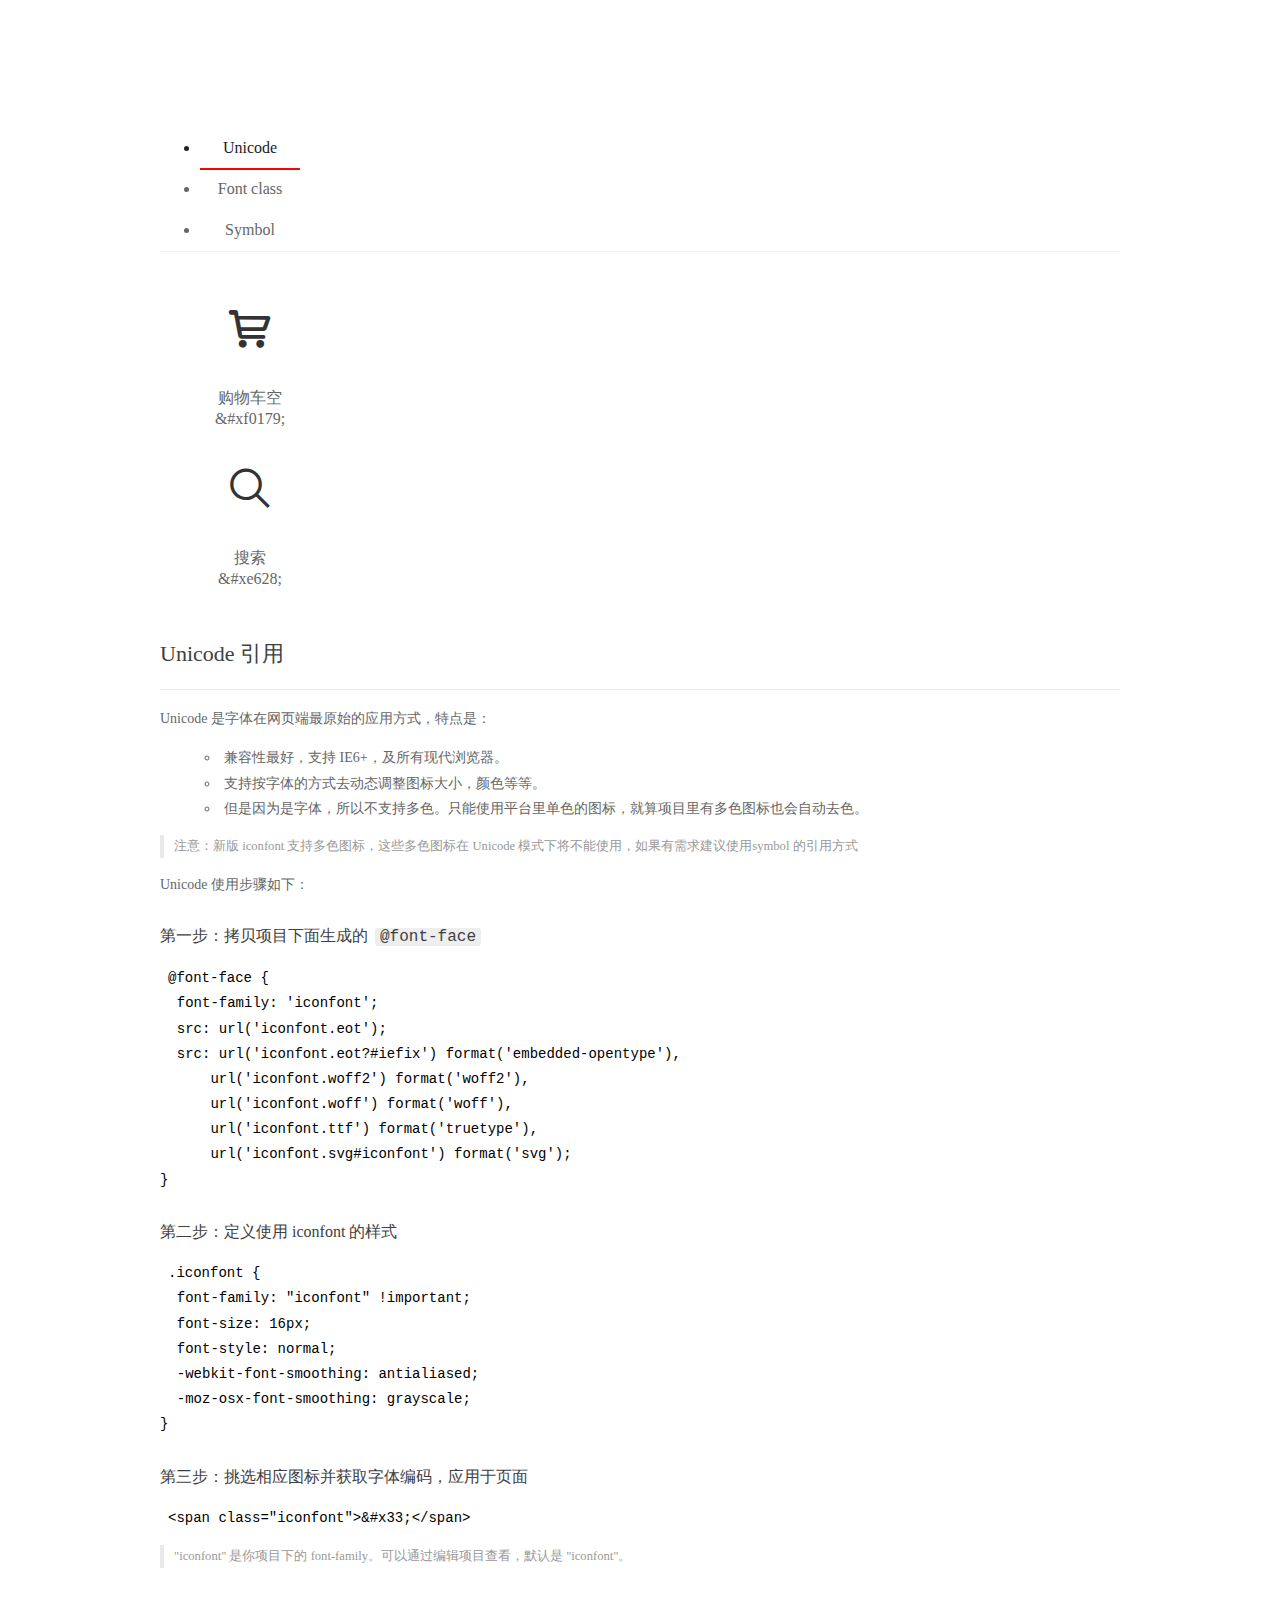
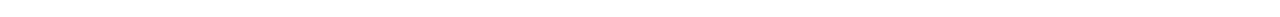
<file: font/demo_index.html>
<!DOCTYPE html>
<html>
<head>
  <meta charset="utf-8"/>
  <title>IconFont Demo</title>
  <link rel="shortcut icon" href="https://img.alicdn.com/tps/i4/TB1_oz6GVXXXXaFXpXXJDFnIXXX-64-64.ico" type="image/x-icon"/>
  <link rel="stylesheet" href="https://g.alicdn.com/thx/cube/1.3.2/cube.min.css">
  <link rel="stylesheet" href="demo.css">
  <link rel="stylesheet" href="iconfont.css">
  <script src="iconfont.js"></script>
  <!-- jQuery -->
  <script src="https://a1.alicdn.com/oss/uploads/2018/12/26/7bfddb60-08e8-11e9-9b04-53e73bb6408b.js"></script>
  <!-- 代码高亮 -->
  <script src="https://a1.alicdn.com/oss/uploads/2018/12/26/a3f714d0-08e6-11e9-8a15-ebf944d7534c.js"></script>
</head>
<body>
  <div class="main">
    <h1 class="logo"><a href="https://www.iconfont.cn/" title="iconfont 首页" target="_blank">&#xe86b;</a></h1>
    <div class="nav-tabs">
      <ul id="tabs" class="dib-box">
        <li class="dib active"><span>Unicode</span></li>
        <li class="dib"><span>Font class</span></li>
        <li class="dib"><span>Symbol</span></li>
      </ul>
      
    </div>
    <div class="tab-container">
      <div class="content unicode" style="display: block;">
          <ul class="icon_lists dib-box">
          
            <li class="dib">
              <span class="icon iconfont">&#xf0179;</span>
                <div class="name">购物车空</div>
                <div class="code-name">&amp;#xf0179;</div>
              </li>
          
            <li class="dib">
              <span class="icon iconfont">&#xe628;</span>
                <div class="name">搜索</div>
                <div class="code-name">&amp;#xe628;</div>
              </li>
          
          </ul>
          <div class="article markdown">
          <h2 id="unicode-">Unicode 引用</h2>
          <hr>

          <p>Unicode 是字体在网页端最原始的应用方式，特点是：</p>
          <ul>
            <li>兼容性最好，支持 IE6+，及所有现代浏览器。</li>
            <li>支持按字体的方式去动态调整图标大小，颜色等等。</li>
            <li>但是因为是字体，所以不支持多色。只能使用平台里单色的图标，就算项目里有多色图标也会自动去色。</li>
          </ul>
          <blockquote>
            <p>注意：新版 iconfont 支持多色图标，这些多色图标在 Unicode 模式下将不能使用，如果有需求建议使用symbol 的引用方式</p>
          </blockquote>
          <p>Unicode 使用步骤如下：</p>
          <h3 id="-font-face">第一步：拷贝项目下面生成的 <code>@font-face</code></h3>
<pre><code class="language-css"
>@font-face {
  font-family: 'iconfont';
  src: url('iconfont.eot');
  src: url('iconfont.eot?#iefix') format('embedded-opentype'),
      url('iconfont.woff2') format('woff2'),
      url('iconfont.woff') format('woff'),
      url('iconfont.ttf') format('truetype'),
      url('iconfont.svg#iconfont') format('svg');
}
</code></pre>
          <h3 id="-iconfont-">第二步：定义使用 iconfont 的样式</h3>
<pre><code class="language-css"
>.iconfont {
  font-family: "iconfont" !important;
  font-size: 16px;
  font-style: normal;
  -webkit-font-smoothing: antialiased;
  -moz-osx-font-smoothing: grayscale;
}
</code></pre>
          <h3 id="-">第三步：挑选相应图标并获取字体编码，应用于页面</h3>
<pre>
<code class="language-html"
>&lt;span class="iconfont"&gt;&amp;#x33;&lt;/span&gt;
</code></pre>
          <blockquote>
            <p>"iconfont" 是你项目下的 font-family。可以通过编辑项目查看，默认是 "iconfont"。</p>
          </blockquote>
          </div>
      </div>
      <div class="content font-class">
        <ul class="icon_lists dib-box">
          
          <li class="dib">
            <span class="icon iconfont icon-gouwuchekong"></span>
            <div class="name">
              购物车空
            </div>
            <div class="code-name">.icon-gouwuchekong
            </div>
          </li>
          
          <li class="dib">
            <span class="icon iconfont icon-search"></span>
            <div class="name">
              搜索
            </div>
            <div class="code-name">.icon-search
            </div>
          </li>
          
        </ul>
        <div class="article markdown">
        <h2 id="font-class-">font-class 引用</h2>
        <hr>

        <p>font-class 是 Unicode 使用方式的一种变种，主要是解决 Unicode 书写不直观，语意不明确的问题。</p>
        <p>与 Unicode 使用方式相比，具有如下特点：</p>
        <ul>
          <li>兼容性良好，支持 IE8+，及所有现代浏览器。</li>
          <li>相比于 Unicode 语意明确，书写更直观。可以很容易分辨这个 icon 是什么。</li>
          <li>因为使用 class 来定义图标，所以当要替换图标时，只需要修改 class 里面的 Unicode 引用。</li>
          <li>不过因为本质上还是使用的字体，所以多色图标还是不支持的。</li>
        </ul>
        <p>使用步骤如下：</p>
        <h3 id="-fontclass-">第一步：引入项目下面生成的 fontclass 代码：</h3>
<pre><code class="language-html">&lt;link rel="stylesheet" href="./iconfont.css"&gt;
</code></pre>
        <h3 id="-">第二步：挑选相应图标并获取类名，应用于页面：</h3>
<pre><code class="language-html">&lt;span class="iconfont icon-xxx"&gt;&lt;/span&gt;
</code></pre>
        <blockquote>
          <p>"
            iconfont" 是你项目下的 font-family。可以通过编辑项目查看，默认是 "iconfont"。</p>
        </blockquote>
      </div>
      </div>
      <div class="content symbol">
          <ul class="icon_lists dib-box">
          
            <li class="dib">
                <svg class="icon svg-icon" aria-hidden="true">
                  <use xlink:href="#icon-gouwuchekong"></use>
                </svg>
                <div class="name">购物车空</div>
                <div class="code-name">#icon-gouwuchekong</div>
            </li>
          
            <li class="dib">
                <svg class="icon svg-icon" aria-hidden="true">
                  <use xlink:href="#icon-search"></use>
                </svg>
                <div class="name">搜索</div>
                <div class="code-name">#icon-search</div>
            </li>
          
          </ul>
          <div class="article markdown">
          <h2 id="symbol-">Symbol 引用</h2>
          <hr>

          <p>这是一种全新的使用方式，应该说这才是未来的主流，也是平台目前推荐的用法。相关介绍可以参考这篇<a href="">文章</a>
            这种用法其实是做了一个 SVG 的集合，与另外两种相比具有如下特点：</p>
          <ul>
            <li>支持多色图标了，不再受单色限制。</li>
            <li>通过一些技巧，支持像字体那样，通过 <code>font-size</code>, <code>color</code> 来调整样式。</li>
            <li>兼容性较差，支持 IE9+，及现代浏览器。</li>
            <li>浏览器渲染 SVG 的性能一般，还不如 png。</li>
          </ul>
          <p>使用步骤如下：</p>
          <h3 id="-symbol-">第一步：引入项目下面生成的 symbol 代码：</h3>
<pre><code class="language-html">&lt;script src="./iconfont.js"&gt;&lt;/script&gt;
</code></pre>
          <h3 id="-css-">第二步：加入通用 CSS 代码（引入一次就行）：</h3>
<pre><code class="language-html">&lt;style&gt;
.icon {
  width: 1em;
  height: 1em;
  vertical-align: -0.15em;
  fill: currentColor;
  overflow: hidden;
}
&lt;/style&gt;
</code></pre>
          <h3 id="-">第三步：挑选相应图标并获取类名，应用于页面：</h3>
<pre><code class="language-html">&lt;svg class="icon" aria-hidden="true"&gt;
  &lt;use xlink:href="#icon-xxx"&gt;&lt;/use&gt;
&lt;/svg&gt;
</code></pre>
          </div>
      </div>

    </div>
  </div>
  <script>
  $(document).ready(function () {
      $('.tab-container .content:first').show()

      $('#tabs li').click(function (e) {
        var tabContent = $('.tab-container .content')
        var index = $(this).index()

        if ($(this).hasClass('active')) {
          return
        } else {
          $('#tabs li').removeClass('active')
          $(this).addClass('active')

          tabContent.hide().eq(index).fadeIn()
        }
      })
    })
  </script>
</body>
</html>
</file>
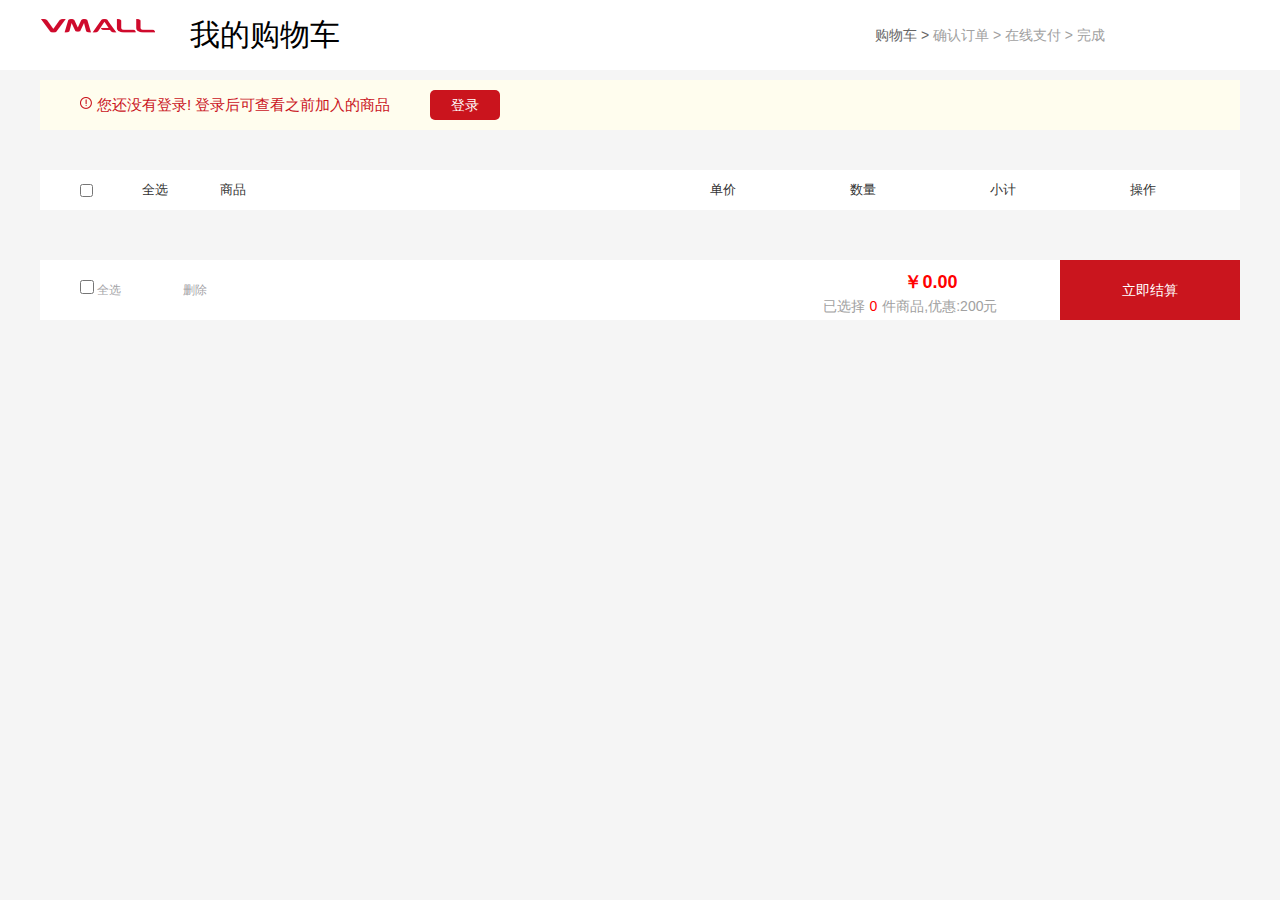
<file: pages/cart.html>
<!DOCTYPE html>
<html lang="en">
<head>
    <meta charset="UTF-8">
    <meta name="viewport" content="width=device-width, initial-scale=1.0">
    <title>Document</title>
    <link rel="stylesheet" href="../css/cart.css">
    <link rel="stylesheet" href="../css/public.css">
    <link rel="stylesheet" href="../bootstrap/css/bootstrap.min.css"> 
</head>
<body style="background-color: #F5F5F5;">

<div class="header">
    <div class="header1">
        <div class="header1-left">
            <a href=""><img src="../image/detail/guclogo.png" alt=""></a>
        </div>
        <div class="header1-left-text">我的购物车</div>
        <div class="header1-right">
            <div class="gouwuche">
                <a href="">购物车&nbsp;></a>
                <a href="">&nbsp;确认订单&nbsp;></a>
                <a href="">&nbsp;在线支付&nbsp;></a>
                <a href="">&nbsp;完成</a>
            </div>
        </div>



    </div>


</div>
<!-- 登录 -->
<div class="login">
    <div class="log ">
       <div class="log1 ">您还没有登录! 登录后可查看之前加入的商品</div>
    </div>
   <button class="log2"><a href="../pages/login.html">登录</a></button>
</div>



  


<div class="list">
    <div class="qxk">
        <div class="checkbox">
            <input type="checkbox">
        </div>
        <div class="qxk2">
            <ul>
                <span class="span1">全选</span>
                <li>商品</li>
                <li>单价</li>
                <li>数量</li>
                <li>小计</li>
                <li>操作</li>
            </ul>
        </div>



    </div>



   
    <div class="list2">
     
        <ol>
            
            <li>
                <input type="checkbox">
                <a href=""><img src="../image/detail/gwclogo2.png" alt=""></a>
                <p>
                    <span>【最长2周续航】HUAWEI WATCH GT 2 运动款 曜石黑（46mm）</span>
                    <b>分期免息</b>
                </p>
                <b>￥1288.00</b>
                <div class="inp">
                    <button class="subNum">-</button>
                    <input type="text" value="1">
                    <button class="addNum">+</button>
                </div>
                <span>￥1288.00</span>
                <div class="del">
                    <button>删除</button>
                </div>
            </li>
        </ol>
    </div>

    <div class="xiadan">
        <div class="zuo">
            <input value="1"  type="checkbox">
                全选
        </div>
        <span class="del1">删除</span>
        <div class="you">
            <div class="you1">立即结算</div>
            <div class="you2">
                <div class="label">总计:</div>
                <span class="qian">￥1288</span>
                <div class="num">已选择<span class="num1">1</span>件商品,优惠:200元</div>
            </div>
        </div>
    </div>



</div>
















 
      
<script src="../jquery/jquery.min.js"></script>
    <script src="../js/cart.js"></script>
    <script src="../js/public.js"></script>
</body>
</html>
</file>
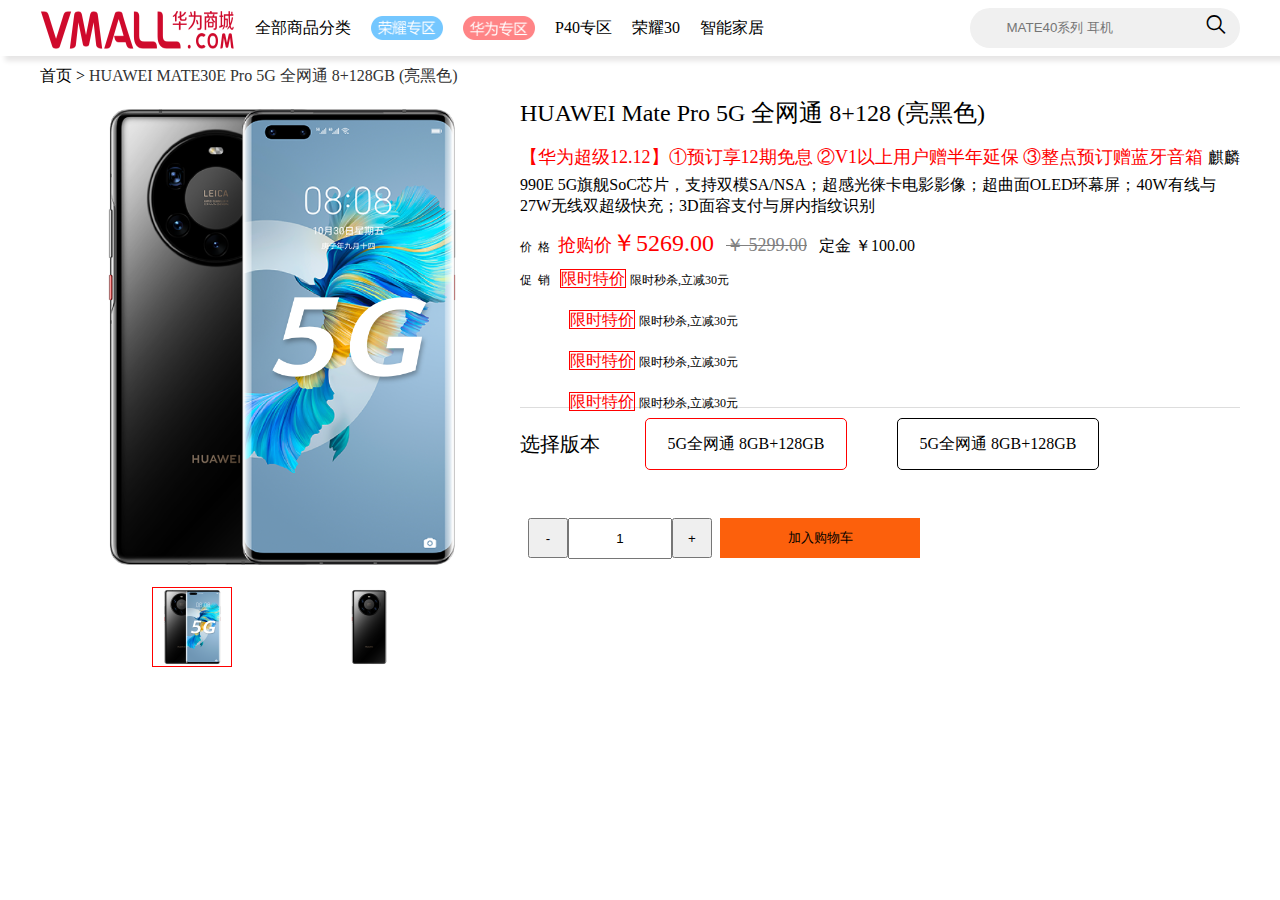
<file: pages/detail.html>
<!DOCTYPE html>
<html lang="en">
<head>
    <meta charset="UTF-8">
    <meta name="viewport" content="width=device-width, initial-scale=1.0">
    <title>Document</title>
    <link rel="stylesheet" href="../css/detail.css">
    <link rel="stylesheet" href="../css/public.css">
</head>
<body>
    <!-- 网页头部 -->
   <div class="header">
        <div class="center">
            <div class="left">
                <div class="logo">
                    <a href="./index.html"><img src="../image/detail/SXppnESYv4K11DBxDFc2.png" alt=""></a>
                </div>
                <div class="quanbu">
                    全部商品分类
                </div>
                <div class="logo1">
                    <a href="">
                        <img src="../image/detail/ry.png" alt=""></a>
                    <a href="">
                        <img src="../image/detail/zq.png" alt="">
                    </a>
                    <ul>
                        <li><a href="">P40专区</a></li>
                        <li><a href="">荣耀30</a></li>
                        <li><a href="">智能家居</a></li>
                    </ul>
                </div>
            </div>
            <div class="right">
                <div class="inp">
                    <input type="text" placeholder="MATE40系列 耳机 ">
                    <a class="iconfont" href="">&#xe628;</a>
                </div>


            </div>
           

        </div>

    <!-- 详情部分 -->
        <div class="bigbox">
            <div class="top">
                <a href=""><p>首页&nbsp;>&nbsp;</p></a>
                <p>HUAWEI MATE30E Pro 5G 全网通 8+128GB (亮黑色)</p>
            </div>
            <div class="lf" id="box">
                <div class="yuantu">
                    <img src="../image/detail/sj1.png">
                    <div class="mask"></div>
                </div>
                <div class="big"></div>
                <div class="small">
                    <span  class="active">
                        <img src="../image/detail/xsj1.png " show="../image/detail/xsj1.png" enlarge="../image/detail/xsj1.png">
                    </span>
                    
                    <span>
                        <img src="../image/detail/xsj2.png " show="../image/detail/xsj2.png" enlarge="../image/detail/xsj2.png" alt="">
                    </span>


                </div>
            </div>

            <div class="br">
                <div class="br1">
                    <h2>HUAWEI Mate Pro 5G 全网通 8+128 (亮黑色)</h2>
                    <p><span style="color: red;">【华为超级12.12】①预订享12期免息 ②V1以上用户赠半年延保 ③整点预订赠蓝牙音箱</span> 麒麟990E 5G旗舰SoC芯片，支持双模SA/NSA；超感光徕卡电影影像；超曲面OLED环幕屏；40W有线与27W无线双超级快充；3D面容支付与屏内指纹识别</p>
                </div>
                <div class="br2">
                    <div class="jg">
                        <b>价&nbsp;&nbsp;格</b>&nbsp;&nbsp;<i style="color: red;">抢购价</i><span class="sp1" style="color: red;">￥5269.00</span><s >￥ 5299.00</s><p class="pp">定金 ￥100.00</p>
                    </div>
                    <div class="br3">
                        <em>促&nbsp;&nbsp;销</em>
                        &nbsp;<span class="br3-5" style="color: red;">限时特价</span>
                        <span class="br3-2">限时秒杀,立减30元</span>
                    </div>
                    <div class="br3">
                        
                        &nbsp;<span class="br3-1"  style="color: red";>限时特价</span>
                        <span class="br3-2">限时秒杀,立减30元</span>
                    </div>
                    <div class="br3">
                    
                        &nbsp;<span class="br3-1" style="color: red";>限时特价</span>
                        <span class="br3-2">限时秒杀,立减30元</span>
                    </div>
                    <div class="br3">
                    
                        &nbsp;<span class="br3-1" style="color: red";>限时特价</span>
                        <span class="br3-2">限时秒杀,立减30元</span>
                    </div>



                </div>


                <div class="btn">
                    <div class="btn1">
                        <div class="btn1-1">选择版本</div>
                        <div class="xz hide">5G全网通 8GB+128GB</div> 
                        <div class="xz">5G全网通 8GB+128GB</div> 
                    </div>


                </div>

                <div class="cart">
                    <div class="cart1">
                        <button class="jian">-</button>
                        <input type="text" type="checkbox" value="1">
                        <button class="jia">+</button>
                    </div>
                    <div class="cart2">
                        <button class="c">
                            <a>
                            加入购物车
                            </a>
                        </button>
                        <!-- <button class="d">
                            立即购买
                        </button> -->
                    </div>

                </div>


            </div>
        </div>
   </div>

   <div class="canshu"></div>

   <script src="../jquery/jquery.min.js"></script>
   <script src="../js/detail.js"></script>
   <script src="../js/public.js"></script>


   
   <script>
const s = new Enlarge('#box')
console.log(s)

   </script>
</body>
</html>
</file>
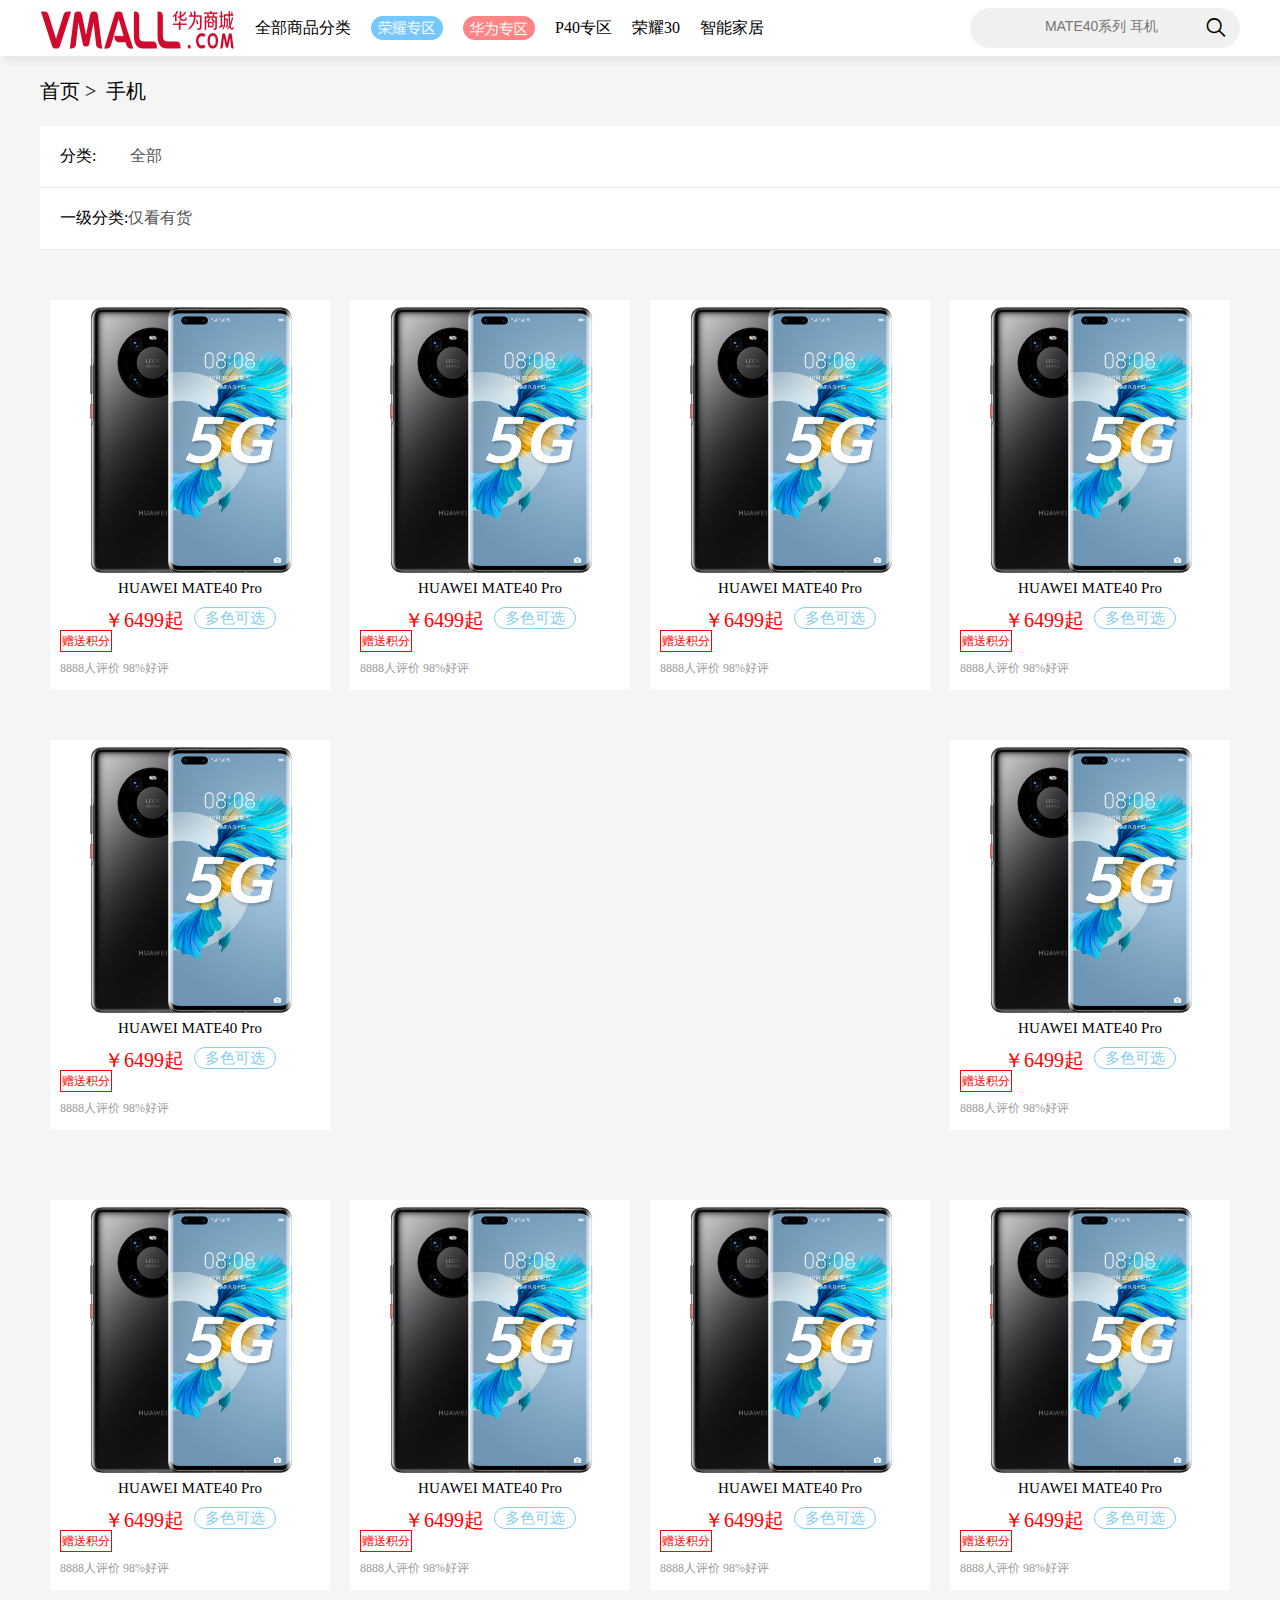
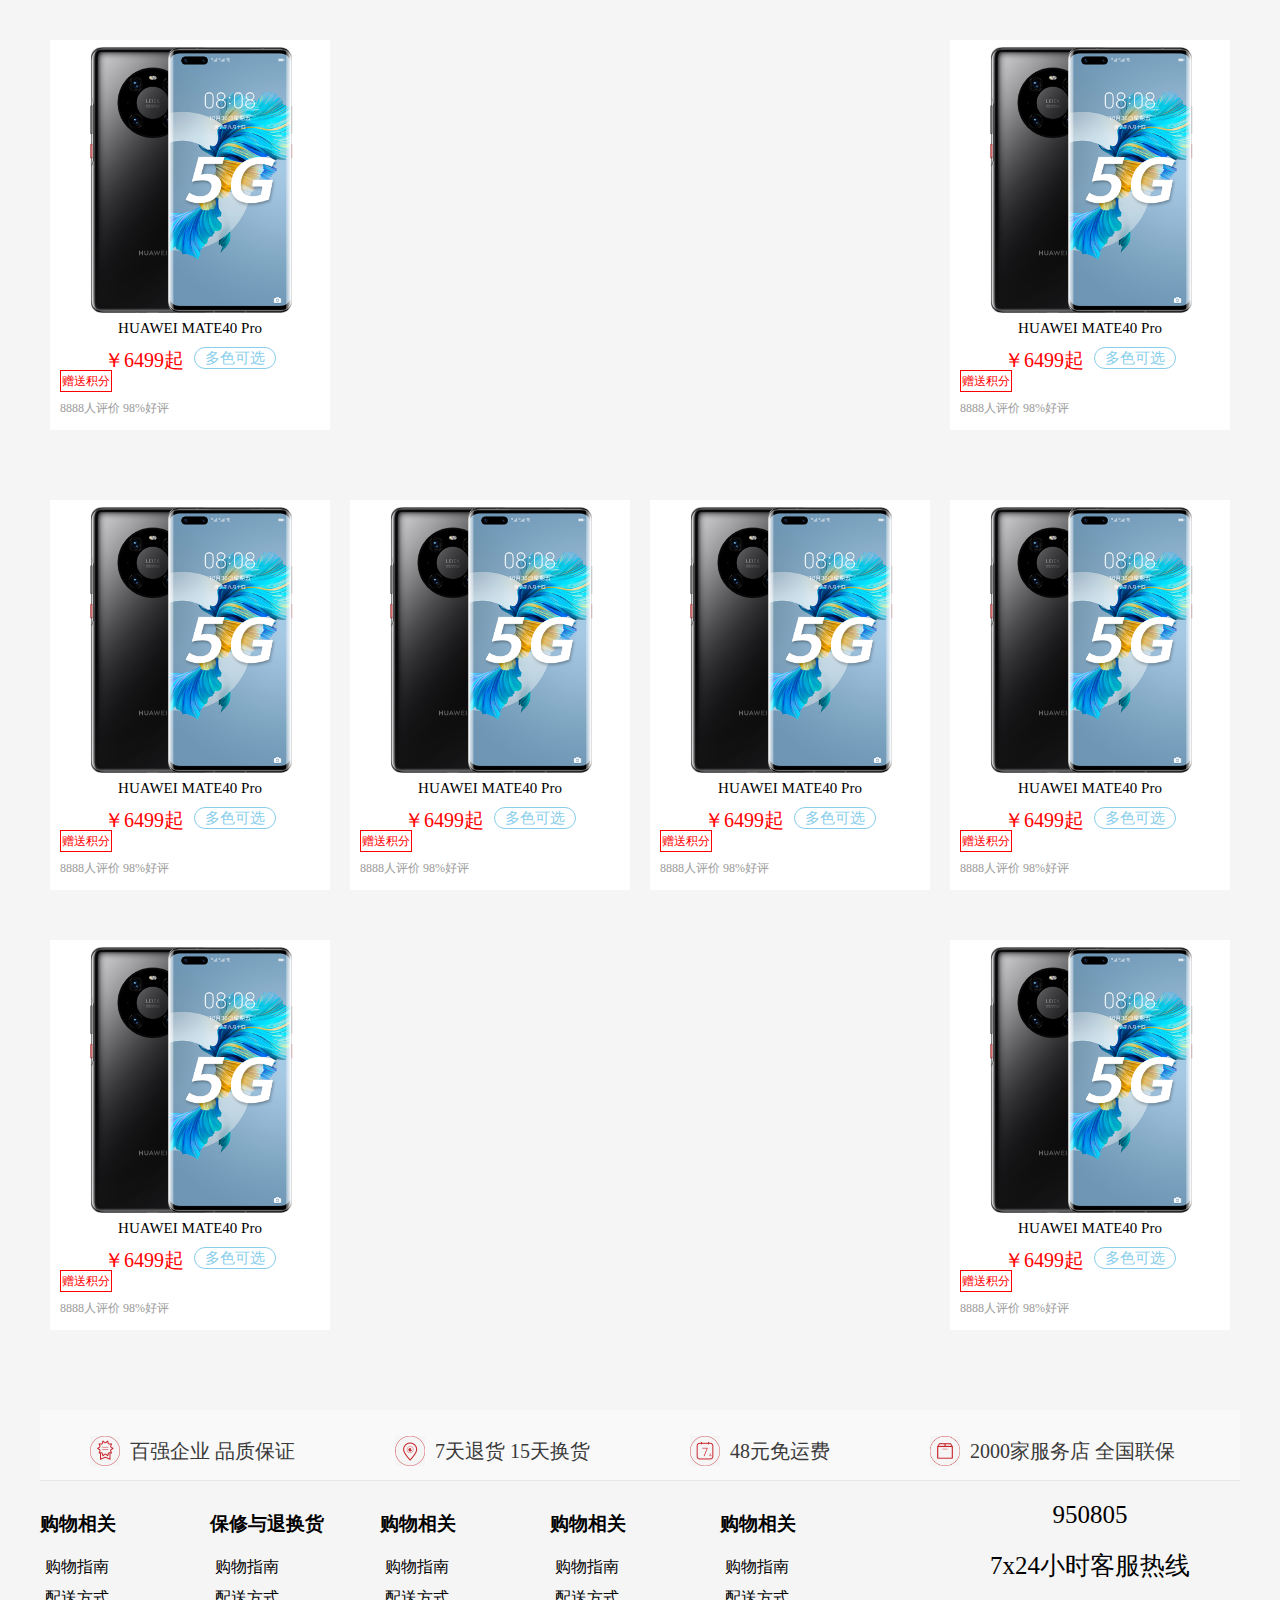
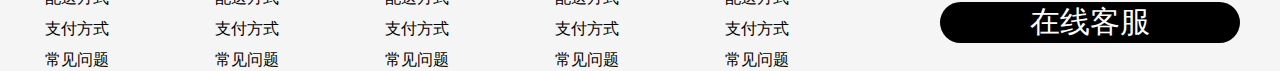
<file: pages/list.html>
<!DOCTYPE html>
<html lang="en">
<head>
    <meta charset="UTF-8">
    <meta name="viewport" content="width=device-width, initial-scale=1.0">
    <title>Document</title>
    <link rel="stylesheet" href="../css/detail.css">
    <link rel="stylesheet" href="../css/public.css">
    <link rel="stylesheet" href="../css/list.css">
    <link rel="stylesheet" href="../jquery-pagination/pagination.css">
</head>
<body>
      <!-- 网页头部 -->
   <div class="header">
    <div class="center">
        <div class="left">
            <div class="logo">
                <a href="./index.html"><img src="../image/detail/SXppnESYv4K11DBxDFc2.png" alt=""></a>
            </div>
            <div class="quanbu">
                全部商品分类
            </div>
            <div class="logo1">
                <a href="">
                    <img src="../image/detail/ry.png" alt=""></a>
                <a href="">
                    <img src="../image/detail/zq.png" alt="">
                </a>
                <ul>
                    <li><a href="">P40专区</a></li>
                    <li><a href="">荣耀30</a></li>
                    <li><a href="">智能家居</a></li>
                </ul>
            </div>
        </div>
        <div class="right">
            <div class="inp">
                <input type="text" placeholder="MATE40系列 耳机 ">
                <a class="iconfont" href="">&#xe628;</a>
            </div>
        </div>
    </div>

</div>



    <div class="nav">
        
            <a href="./index.html">首页&nbsp;>&nbsp;</a>
            <a href="">手机</a>
    </div>


    <!-- 分类 -->
    <div class="shaixuan">
        <div class="fenlei1">
            <div class="fl">分类:</div>
            <div class="fl1">
                <a data-type="all">全部</a>
            </div>
        </div>

        <div class="fenlei2">
            <div class="f2" >一级分类:</div>
            <div class="fl1"><a>仅看有货</a></div>
        </div>
        <!-- <div class="fenlei3">
            <div class="f3">排序:</div>
            <div class="fl3"><a>综合</a></div>
            <div class="fl3"><a>价格</a></div>
        </div> -->
     
    </div>
   

    </div>
    <div class="d">
        <div class="dz">
            <ul>
                <li>
                    <a>
                        <img src="../image/detail/list1.png" alt="">
                        <p>HUAWEI MATE40 Pro</p>
                        <div class="erp">
                            <p>￥6499起</p>
                            <span>多色可选</span>
                        </div>
                        <p class="onep">赠送积分</p>
                        <p class="twop">8888人评价 98%好评</p>
                     </a>
                </li>
                <li>
                    <a href="">
                        <img src="../image/detail/list1.png" alt="">
                        <p>HUAWEI MATE40 Pro</p>
                        <div class="erp">
                            <p>￥6499起</p>
                            <span>多色可选</span>
                        </div>
                        <p class="onep">赠送积分</p>
                        <p class="twop">8888人评价 98%好评</p>
                     </a>
                </li>
                <li>
                    <a href="">
                        <img src="../image/detail/list1.png" alt="">
                        <p>HUAWEI MATE40 Pro</p>
                        <div class="erp">
                            <p>￥6499起</p>
                            <span>多色可选</span>
                        </div>
                        <p class="onep">赠送积分</p>
                        <p class="twop">8888人评价 98%好评</p>
                     </a>
                </li>
                <li>
                    <a href="">
                        <img src="../image/detail/list1.png" alt="">
                        <p>HUAWEI MATE40 Pro</p>
                        <div class="erp">
                            <p>￥6499起</p>
                            <span>多色可选</span>
                        </div>
                        <p class="onep">赠送积分</p>
                        <p class="twop">8888人评价 98%好评</p>
                    </a>
                </li>
                <li>
                    <a href="">
                        <img src="../image/detail/list1.png" alt="">
                        <p>HUAWEI MATE40 Pro</p>
                        <div class="erp">
                            <p>￥6499起</p>
                            <span>多色可选</span>
                        </div>
                        <p class="onep">赠送积分</p>
                        <p class="twop">8888人评价 98%好评</p>
                     </a>
                </li>
                <li>
                    <a href="">
                        <img src="../image/detail/list1.png" alt="">
                        <p>HUAWEI MATE40 Pro</p>
                        <div class="erp">
                            <p>￥6499起</p>
                            <span>多色可选</span>
                        </div>
                        <p class="onep">赠送积分 </p>
                        <p class="twop">8888人评价 98%好评</p>

                     </a>
                </li>
            </ul>

            <ul>
                <li>
                    <a href="">
                        <img src="../image/detail/list1.png" alt="">
                        <p>HUAWEI MATE40 Pro</p>
                        <div class="erp">
                            <p>￥6499起</p>
                            <span>多色可选</span>
                        </div>
                        <p class="onep">赠送积分</p>
                        <p class="twop">8888人评价 98%好评</p>
                     </a>
                </li>
                <li>
                    <a href="">
                        <img src="../image/detail/list1.png" alt="">
                        <p>HUAWEI MATE40 Pro</p>
                        <div class="erp">
                            <p>￥6499起</p>
                            <span>多色可选</span>
                        </div>
                        <p class="onep">赠送积分</p>
                        <p class="twop">8888人评价 98%好评</p>
                     </a>
                </li>
                <li>
                    <a href="">
                        <img src="../image/detail/list1.png" alt="">
                        <p>HUAWEI MATE40 Pro</p>
                        <div class="erp">
                            <p>￥6499起</p>
                            <span>多色可选</span>
                        </div>
                        <p class="onep">赠送积分</p>
                        <p class="twop">8888人评价 98%好评</p>
                     </a>
                </li>
                <li>
                    <a href="">
                        <img src="../image/detail/list1.png" alt="">
                        <p>HUAWEI MATE40 Pro</p>
                        <div class="erp">
                            <p>￥6499起</p>
                            <span>多色可选</span>
                        </div>
                        <p class="onep">赠送积分</p>
                        <p class="twop">8888人评价 98%好评</p>
                    </a>
                </li>
                <li>
                    <a href="">
                        <img src="../image/detail/list1.png" alt="">
                        <p>HUAWEI MATE40 Pro</p>
                        <div class="erp">
                            <p>￥6499起</p>
                            <span>多色可选</span>
                        </div>
                        <p class="onep">赠送积分</p>
                        <p class="twop">8888人评价 98%好评</p>
                     </a>
                </li>
                <li>
                    <a href="">
                        <img src="../image/detail/list1.png" alt="">
                        <p>HUAWEI MATE40 Pro</p>
                        <div class="erp">
                            <p>￥6499起</p>
                            <span>多色可选</span>
                        </div>
                        <p class="onep">赠送积分 </p>
                        <p class="twop">8888人评价 98%好评</p>

                     </a>
                </li>
            </ul>

            <ul>
                <li>
                    <a href="">
                        <img src="../image/detail/list1.png" alt="">
                        <p>HUAWEI MATE40 Pro</p>
                        <div class="erp">
                            <p>￥6499起</p>
                            <span>多色可选</span>
                        </div>
                        <p class="onep">赠送积分</p>
                        <p class="twop">8888人评价 98%好评</p>
                     </a>
                </li>
                <li>
                    <a href="">
                        <img src="../image/detail/list1.png" alt="">
                        <p>HUAWEI MATE40 Pro</p>
                        <div class="erp">
                            <p>￥6499起</p>
                            <span>多色可选</span>
                        </div>
                        <p class="onep">赠送积分</p>
                        <p class="twop">8888人评价 98%好评</p>
                     </a>
                </li>
                <li>
                    <a href="">
                        <img src="../image/detail/list1.png" alt="">
                        <p>HUAWEI MATE40 Pro</p>
                        <div class="erp">
                            <p>￥6499起</p>
                            <span>多色可选</span>
                        </div>
                        <p class="onep">赠送积分</p>
                        <p class="twop">8888人评价 98%好评</p>
                     </a>
                </li>
                <li>
                    <a href="">
                        <img src="../image/detail/list1.png" alt="">
                        <p>HUAWEI MATE40 Pro</p>
                        <div class="erp">
                            <p>￥6499起</p>
                            <span>多色可选</span>
                        </div>
                        <p class="onep">赠送积分</p>
                        <p class="twop">8888人评价 98%好评</p>
                    </a>
                </li>
                <li>
                    <a href="">
                        <img src="../image/detail/list1.png" alt="">
                        <p>HUAWEI MATE40 Pro</p>
                        <div class="erp">
                            <p>￥6499起</p>
                            <span>多色可选</span>
                        </div>
                        <p class="onep">赠送积分</p>
                        <p class="twop">8888人评价 98%好评</p>
                     </a>
                </li>
                <li>
                    <a href="">
                        <img src="../image/detail/list1.png" alt="">
                        <p>HUAWEI MATE40 Pro</p>
                        <div class="erp">
                            <p>￥6499起</p>
                            <span>多色可选</span>
                        </div>
                        <p class="onep">赠送积分 </p>
                        <p class="twop">8888人评价 98%好评</p>

                     </a>
                </li>
            </ul>

        </div>



    </div>

     <!-- 分页信息面板 -->
     <div class="fenye">
        <div class="info pagiInfo container">
            <div class="panel panel-warning">
            <div class="panel-heading"></div>
            <div class="panel-body pagination m-style"></div>
            </div>
        </div>
    <div class="botton-top">
        <div class="th center">
            <ul>
                <li>
                    <a href="">
                        <img src="../image/xlogo.png" alt="">
                        百强企业 品质保证

                    </a>
                </li>
                <li>
                    <a href="">
                        <img src="../image/xlogo2.png" alt="">
                        7天退货 15天换货

                    </a>
                </li>
                <li>
                    <a href="">
                        <img src="../image/xlogo3.png" alt="">
                         48元免运费

                    </a>
                </li>
                <li>
                    <a href="">
                        <img src="../image/xlogo4.png" alt="">
                        2000家服务店 全国联保

                    </a>
                </li>
              
            </ul>
            
        </div>
    </div>


    <div class="botton-center">
        <div class="botton-center1 center">
            <div class="btn-left">
                <ul>
                    <h3>购物相关</h3>
                    
                    <li><a href="">购物指南</a></li>
                    <li><a href="">配送方式</a></li>
                    <li><a href="">支付方式</a></li>
                    <li><a href="">常见问题</a></li>
                </ul>
                <ul>
                    <h3>保修与退换货</h3>
                    
                    <li><a href="">购物指南</a></li>
                    <li><a href="">配送方式</a></li>
                    <li><a href="">支付方式</a></li>
                    <li><a href="">常见问题</a></li>
                </ul>
                <ul>
                    <h3>购物相关</h3>
                    
                    <li><a href="">购物指南</a></li>
                    <li><a href="">配送方式</a></li>
                    <li><a href="">支付方式</a></li>
                    <li><a href="">常见问题</a></li>
                </ul>
                <ul>
                    <h3>购物相关</h3>
                    
                    <li><a href="">购物指南</a></li>
                    <li><a href="">配送方式</a></li>
                    <li><a href="">支付方式</a></li>
                    <li><a href="">常见问题</a></li>
                </ul>
                <ul>
                    <h3>购物相关</h3>
                    
                    <li><a href="">购物指南</a></li>
                    <li><a href="">配送方式</a></li>
                    <li><a href="">支付方式</a></li>
                    <li><a href="">常见问题</a></li>
                </ul>
            </div>
            <div class="btn-right">
                <p>950805</p>
                <p>7x24小时客服热线</p>
                <span class="sp"><a href="">在线客服</a></span>
            </div>
        </div>
    </div>

    <script src="../jquery/jquery.min.js"></script>
    <script src="../jquery-pagination/jquery.paginatuon.js"></script>
    <script src="../js/list.js"></script>
    <script src="../js/public.js"></script>
</body>
</html>
</file>
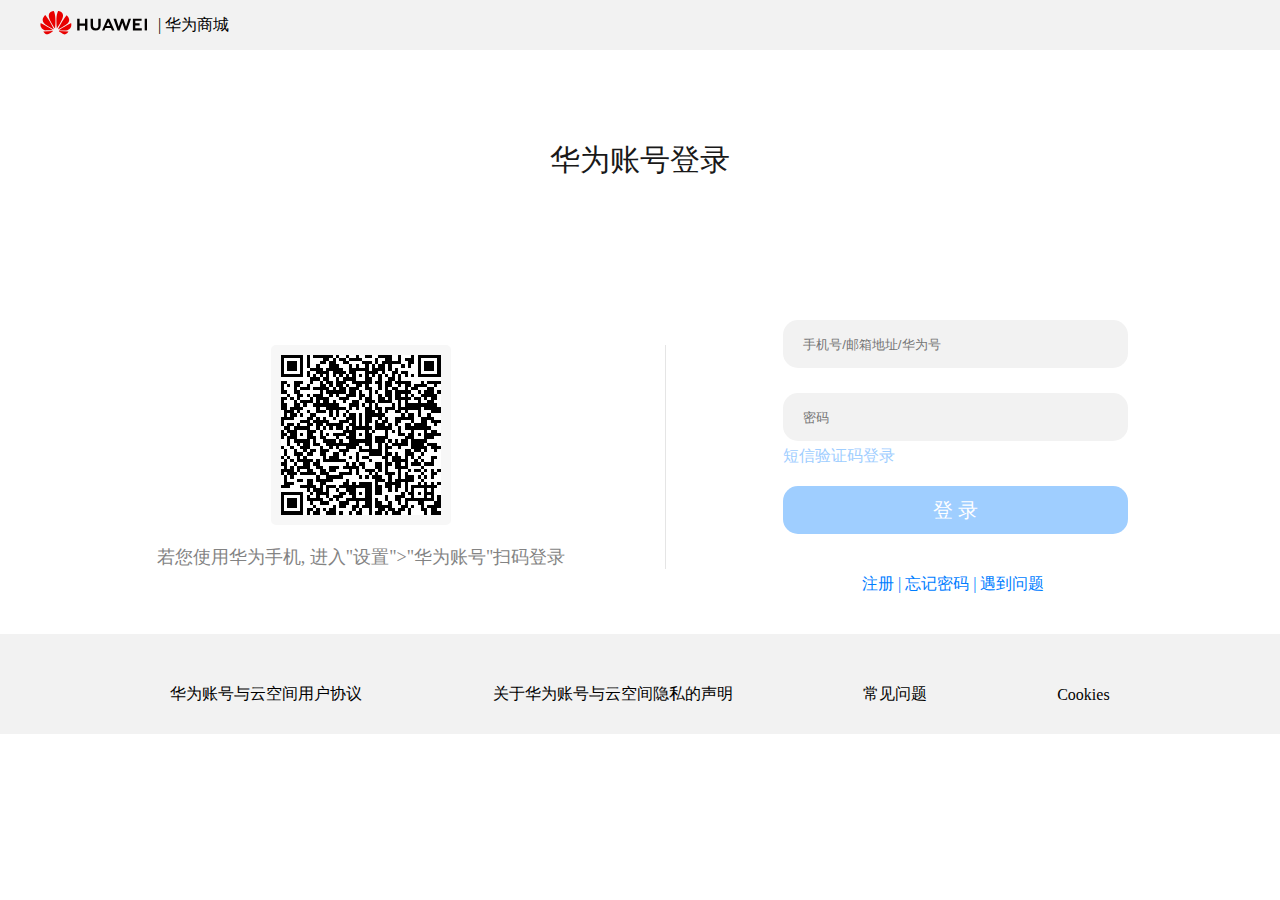
<file: pages/login.html>
<!DOCTYPE html>
<html lang="en">
<head>
    <meta charset="UTF-8">
    <meta name="viewport" content="width=device-width, initial-scale=1.0">
    <title>Document</title>
    <link rel="stylesheet" href="../css/login.css">
    <link rel="stylesheet" href="../css/public.css">
</head>
<body>
    <div class="top">
        <div class="center">
            <div class="logo">
                <a class="logo1" href="">
                    <img src="../image/hauwei.svg" alt="">
                </a>
                <a href="" class="name">| 华为商城</a>
            </div>
            

        </div>

    </div>
    <div class="text center">
        <span class="p1">
            <p class="p2">华为账号登录</p>
        </span>
    </div>

    <div class="btn" >
        <div class="btn1 center">
            <span class="sp1">
                <img src="../image/erweima.png" alt="">
                <p>若您使用华为手机, 进入"设置">"华为账号"扫码登录</p>
            </span>
            <form action="" id="login">
                <span class="sp2">
                    <!-- <p class="wenben">请输入您的账号</p> -->
                    <input type="text" name="phone" placeholder="手机号/邮箱地址/华为号" id="phone">
                    <input type="text" name="password" placeholder="密码" id="password" >
                    <p class="pws">短信验证码登录</p>      
                    <button class="log">登 录</button>
                    <div class="bug">
                        <span><a href="">注册&nbsp;|</a></span>
                        <span> <a href="">&nbsp;忘记密码&nbsp;|</a> </span>
                        <span> <a href=""> &nbsp;遇到问题</a></span>
                    </div>
                </span>
            </form>
            



        </div>
        <div class="sw">
            <div class="sw1">
                <div class="sw2">
                    <p><a href="">华为账号与云空间用户协议</a></p>
                    <p><a href="">关于华为账号与云空间隐私的声明</a></p>
                    <p><a href="">常见问题</a></p>
                    <p><a href="">Cookies</a></p>
                </div>
            </div>
        </div>
    </div>


    <script src="../jquery/jquery.min.js"></script>
    <script src="../js/public.js"></script>
    <script src="../jquery-validation/localization/messages_zh.min.js"></script>
    <script src="../jquery-validation/jquery.validate.min.js"></script>
    <script src="../js/login.js"></script>



   
    
</body>
</html>
</file>
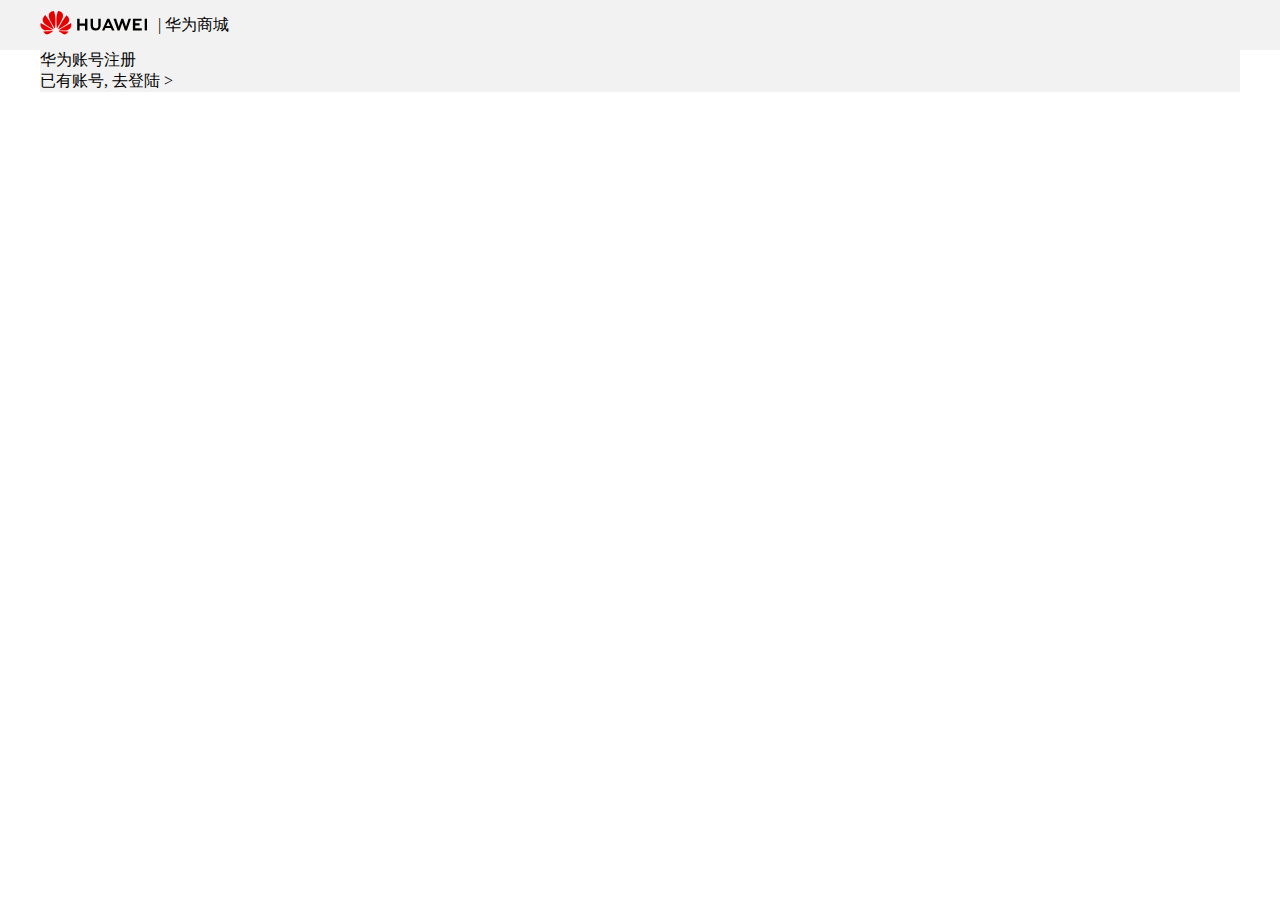
<file: pages/zhuce.html>
<!DOCTYPE html>
<html lang="en">
<head>
    <meta charset="UTF-8">
    <meta name="viewport" content="width=device-width, initial-scale=1.0">
    <title>Document</title>
    <link rel="stylesheet" href="../css/zhuce.css">
    <link rel="stylesheet" href="../css/login.css">
    <link rel="stylesheet" href="../css/public.css">
</head>
<body>
    <div class="top">
        <div class="center">
            <div class="logo">
                <a class="logo1" href="">
                    <img src="../image/hauwei.svg" alt="">
                </a>
                <a href="" class="name">| 华为商城</a>
            </div>
            

        </div>

    </div>
















    <div class="zhuce">
        <div class="zhuce1">
            <div class="top">
                <p>华为账号注册</p>
                <span>已有账号,<a href=""> 去登陆 ></a></span>
            </div>


        </div>





    </div>



    
</body>
</html>
</file>
<file: font/demo.css>
/* Logo 字体 */
@font-face {
  font-family: "iconfont logo";
  src: url('https://at.alicdn.com/t/font_985780_km7mi63cihi.eot?t=1545807318834');
  src: url('https://at.alicdn.com/t/font_985780_km7mi63cihi.eot?t=1545807318834#iefix') format('embedded-opentype'),
    url('https://at.alicdn.com/t/font_985780_km7mi63cihi.woff?t=1545807318834') format('woff'),
    url('https://at.alicdn.com/t/font_985780_km7mi63cihi.ttf?t=1545807318834') format('truetype'),
    url('https://at.alicdn.com/t/font_985780_km7mi63cihi.svg?t=1545807318834#iconfont') format('svg');
}

.logo {
  font-family: "iconfont logo";
  font-size: 160px;
  font-style: normal;
  -webkit-font-smoothing: antialiased;
  -moz-osx-font-smoothing: grayscale;
}

/* tabs */
.nav-tabs {
  position: relative;
}

.nav-tabs .nav-more {
  position: absolute;
  right: 0;
  bottom: 0;
  height: 42px;
  line-height: 42px;
  color: #666;
}

#tabs {
  border-bottom: 1px solid #eee;
}

#tabs li {
  cursor: pointer;
  width: 100px;
  height: 40px;
  line-height: 40px;
  text-align: center;
  font-size: 16px;
  border-bottom: 2px solid transparent;
  position: relative;
  z-index: 1;
  margin-bottom: -1px;
  color: #666;
}


#tabs .active {
  border-bottom-color: #f00;
  color: #222;
}

.tab-container .content {
  display: none;
}

/* 页面布局 */
.main {
  padding: 30px 100px;
  width: 960px;
  margin: 0 auto;
}

.main .logo {
  color: #333;
  text-align: left;
  margin-bottom: 30px;
  line-height: 1;
  height: 110px;
  margin-top: -50px;
  overflow: hidden;
  *zoom: 1;
}

.main .logo a {
  font-size: 160px;
  color: #333;
}

.helps {
  margin-top: 40px;
}

.helps pre {
  padding: 20px;
  margin: 10px 0;
  border: solid 1px #e7e1cd;
  background-color: #fffdef;
  overflow: auto;
}

.icon_lists {
  width: 100% !important;
  overflow: hidden;
  *zoom: 1;
}

.icon_lists li {
  width: 100px;
  margin-bottom: 10px;
  margin-right: 20px;
  text-align: center;
  list-style: none !important;
  cursor: default;
}

.icon_lists li .code-name {
  line-height: 1.2;
}

.icon_lists .icon {
  display: block;
  height: 100px;
  line-height: 100px;
  font-size: 42px;
  margin: 10px auto;
  color: #333;
  -webkit-transition: font-size 0.25s linear, width 0.25s linear;
  -moz-transition: font-size 0.25s linear, width 0.25s linear;
  transition: font-size 0.25s linear, width 0.25s linear;
}

.icon_lists .icon:hover {
  font-size: 100px;
}

.icon_lists .svg-icon {
  /* 通过设置 font-size 来改变图标大小 */
  width: 1em;
  /* 图标和文字相邻时，垂直对齐 */
  vertical-align: -0.15em;
  /* 通过设置 color 来改变 SVG 的颜色/fill */
  fill: currentColor;
  /* path 和 stroke 溢出 viewBox 部分在 IE 下会显示
      normalize.css 中也包含这行 */
  overflow: hidden;
}

.icon_lists li .name,
.icon_lists li .code-name {
  color: #666;
}

/* markdown 样式 */
.markdown {
  color: #666;
  font-size: 14px;
  line-height: 1.8;
}

.highlight {
  line-height: 1.5;
}

.markdown img {
  vertical-align: middle;
  max-width: 100%;
}

.markdown h1 {
  color: #404040;
  font-weight: 500;
  line-height: 40px;
  margin-bottom: 24px;
}

.markdown h2,
.markdown h3,
.markdown h4,
.markdown h5,
.markdown h6 {
  color: #404040;
  margin: 1.6em 0 0.6em 0;
  font-weight: 500;
  clear: both;
}

.markdown h1 {
  font-size: 28px;
}

.markdown h2 {
  font-size: 22px;
}

.markdown h3 {
  font-size: 16px;
}

.markdown h4 {
  font-size: 14px;
}

.markdown h5 {
  font-size: 12px;
}

.markdown h6 {
  font-size: 12px;
}

.markdown hr {
  height: 1px;
  border: 0;
  background: #e9e9e9;
  margin: 16px 0;
  clear: both;
}

.markdown p {
  margin: 1em 0;
}

.markdown>p,
.markdown>blockquote,
.markdown>.highlight,
.markdown>ol,
.markdown>ul {
  width: 80%;
}

.markdown ul>li {
  list-style: circle;
}

.markdown>ul li,
.markdown blockquote ul>li {
  margin-left: 20px;
  padding-left: 4px;
}

.markdown>ul li p,
.markdown>ol li p {
  margin: 0.6em 0;
}

.markdown ol>li {
  list-style: decimal;
}

.markdown>ol li,
.markdown blockquote ol>li {
  margin-left: 20px;
  padding-left: 4px;
}

.markdown code {
  margin: 0 3px;
  padding: 0 5px;
  background: #eee;
  border-radius: 3px;
}

.markdown strong,
.markdown b {
  font-weight: 600;
}

.markdown>table {
  border-collapse: collapse;
  border-spacing: 0px;
  empty-cells: show;
  border: 1px solid #e9e9e9;
  width: 95%;
  margin-bottom: 24px;
}

.markdown>table th {
  white-space: nowrap;
  color: #333;
  font-weight: 600;
}

.markdown>table th,
.markdown>table td {
  border: 1px solid #e9e9e9;
  padding: 8px 16px;
  text-align: left;
}

.markdown>table th {
  background: #F7F7F7;
}

.markdown blockquote {
  font-size: 90%;
  color: #999;
  border-left: 4px solid #e9e9e9;
  padding-left: 0.8em;
  margin: 1em 0;
}

.markdown blockquote p {
  margin: 0;
}

.markdown .anchor {
  opacity: 0;
  transition: opacity 0.3s ease;
  margin-left: 8px;
}

.markdown .waiting {
  color: #ccc;
}

.markdown h1:hover .anchor,
.markdown h2:hover .anchor,
.markdown h3:hover .anchor,
.markdown h4:hover .anchor,
.markdown h5:hover .anchor,
.markdown h6:hover .anchor {
  opacity: 1;
  display: inline-block;
}

.markdown>br,
.markdown>p>br {
  clear: both;
}


.hljs {
  display: block;
  background: white;
  padding: 0.5em;
  color: #333333;
  overflow-x: auto;
}

.hljs-comment,
.hljs-meta {
  color: #969896;
}

.hljs-string,
.hljs-variable,
.hljs-template-variable,
.hljs-strong,
.hljs-emphasis,
.hljs-quote {
  color: #df5000;
}

.hljs-keyword,
.hljs-selector-tag,
.hljs-type {
  color: #a71d5d;
}

.hljs-literal,
.hljs-symbol,
.hljs-bullet,
.hljs-attribute {
  color: #0086b3;
}

.hljs-section,
.hljs-name {
  color: #63a35c;
}

.hljs-tag {
  color: #333333;
}

.hljs-title,
.hljs-attr,
.hljs-selector-id,
.hljs-selector-class,
.hljs-selector-attr,
.hljs-selector-pseudo {
  color: #795da3;
}

.hljs-addition {
  color: #55a532;
  background-color: #eaffea;
}

.hljs-deletion {
  color: #bd2c00;
  background-color: #ffecec;
}

.hljs-link {
  text-decoration: underline;
}

/* 代码高亮 */
/* PrismJS 1.15.0
https://prismjs.com/download.html#themes=prism&languages=markup+css+clike+javascript */
/**
 * prism.js default theme for JavaScript, CSS and HTML
 * Based on dabblet (http://dabblet.com)
 * @author Lea Verou
 */
code[class*="language-"],
pre[class*="language-"] {
  color: black;
  background: none;
  text-shadow: 0 1px white;
  font-family: Consolas, Monaco, 'Andale Mono', 'Ubuntu Mono', monospace;
  text-align: left;
  white-space: pre;
  word-spacing: normal;
  word-break: normal;
  word-wrap: normal;
  line-height: 1.5;

  -moz-tab-size: 4;
  -o-tab-size: 4;
  tab-size: 4;

  -webkit-hyphens: none;
  -moz-hyphens: none;
  -ms-hyphens: none;
  hyphens: none;
}

pre[class*="language-"]::-moz-selection,
pre[class*="language-"] ::-moz-selection,
code[class*="language-"]::-moz-selection,
code[class*="language-"] ::-moz-selection {
  text-shadow: none;
  background: #b3d4fc;
}

pre[class*="language-"]::selection,
pre[class*="language-"] ::selection,
code[class*="language-"]::selection,
code[class*="language-"] ::selection {
  text-shadow: none;
  background: #b3d4fc;
}

@media print {

  code[class*="language-"],
  pre[class*="language-"] {
    text-shadow: none;
  }
}

/* Code blocks */
pre[class*="language-"] {
  padding: 1em;
  margin: .5em 0;
  overflow: auto;
}

:not(pre)>code[class*="language-"],
pre[class*="language-"] {
  background: #f5f2f0;
}

/* Inline code */
:not(pre)>code[class*="language-"] {
  padding: .1em;
  border-radius: .3em;
  white-space: normal;
}

.token.comment,
.token.prolog,
.token.doctype,
.token.cdata {
  color: slategray;
}

.token.punctuation {
  color: #999;
}

.namespace {
  opacity: .7;
}

.token.property,
.token.tag,
.token.boolean,
.token.number,
.token.constant,
.token.symbol,
.token.deleted {
  color: #905;
}

.token.selector,
.token.attr-name,
.token.string,
.token.char,
.token.builtin,
.token.inserted {
  color: #690;
}

.token.operator,
.token.entity,
.token.url,
.language-css .token.string,
.style .token.string {
  color: #9a6e3a;
  background: hsla(0, 0%, 100%, .5);
}

.token.atrule,
.token.attr-value,
.token.keyword {
  color: #07a;
}

.token.function,
.token.class-name {
  color: #DD4A68;
}

.token.regex,
.token.important,
.token.variable {
  color: #e90;
}

.token.important,
.token.bold {
  font-weight: bold;
}

.token.italic {
  font-style: italic;
}

.token.entity {
  cursor: help;
}
</file>
<file: font/iconfont.css>
@font-face {font-family: "iconfont";
  src: url('iconfont.eot?t=1607161292710'); /* IE9 */
  src: url('iconfont.eot?t=1607161292710#iefix') format('embedded-opentype'), /* IE6-IE8 */
  url('[data-uri]') format('woff2'),
  url('iconfont.woff?t=1607161292710') format('woff'),
  url('iconfont.ttf?t=1607161292710') format('truetype'), /* chrome, firefox, opera, Safari, Android, iOS 4.2+ */
  url('iconfont.svg?t=1607161292710#iconfont') format('svg'); /* iOS 4.1- */
}

.iconfont {
  font-family: "iconfont" !important;
  font-size: 16px;
  font-style: normal;
  -webkit-font-smoothing: antialiased;
  -moz-osx-font-smoothing: grayscale;
}

.icon-gouwuchekong:before {
  content: "\f0179";
}

.icon-search:before {
  content: "\e628";
}
</file>
<file: css/cart.css>
.header{
  width: 100%;
  height: 70px;
  background-color: white;
}
.header1{
  width: 1200px;
  height: 70px;
  margin: auto;
}
.header1-left{
  float: left;
  width: 120px;
  height: 70px;
}
.header1-left>a>img{
  width: 120px;
  height: 36px;
  line-height: 36px;
  /* margin-right: 60px; */
  cursor: pointer;
  padding-top: 15px;
}
.header1-left-text{
  float: left;
  width: 300px;
  height: 70px;
  font-size: 30px;
  color: black;
  line-height: 70px;
  margin-left: 30px;

}
.header1-right{
  width: 500px;
  height: 70px;
  float: right;
  line-height: 70px;
}
.gouwuche{
  display: flex;
  align-items: center;
  justify-content: center;
}
.gouwuche>a{
  color: #A1A1A1;
}
.gouwuche>a:nth-of-type(1){
  color: #666666;
}

.login{
  padding-left: 40px;
  width: 1200px;
  height: 50px;
  margin: 10px auto 0 ;
  background-color: #FFFDEE;
  box-sizing: border-box;

}
.log{
  width: 350px;
  height: 50px;
  float: left;
}
.log1{
  font-size: 15px;
  line-height: 50px;
  height: 50px;
  color: #CA141D;
  background: url(../image/detail/zhuyi.png) no-repeat ;
  background-position: 0px 17px;
  padding-left: 17px;
}
.log2{
  margin-top: 10px;
  width:70px;
  height: 30px;
  text-align: center;
  line-height: 30px;
  background-color: #CA141D;
  color: white;
  border-radius: 5px;
  color: white;
  outline: none;
  border: 0;
}
.log2>a{
  color: white;
}
/* ======================= */

.qxk{
  width: 1200px;
  height: 40px;
  background-color: white;
  padding-left: 40px;
  box-sizing: border-box;
  margin: 20px auto;

}
.checkbox{
  width: 40px;
  height: 40px;
  text-align: center;
  line-height: 40px;
  float: left;
}

.qxk2{
    width: 1160px;
    height: 40px;
}
.qxk2>ul{
 display: flex;
 font-size: 15px;
}

.qxk2>ul>.span1{
  float: left;
  width: 50px;
  height: 40px;
  text-align: center;
  line-height: 40px;
  margin-left: 10px;
  font-size: 13px;

}
.qxk2>ul>li{
  width: 100px;
  height: 40px;
  margin-left: 40px;
  line-height: 40px;
  font-size: 13px;
}
.qxk2>ul>li:nth-of-type(1){
  width: 450px;
  height: 40px;
}
.list{
  width: 1200px;
  display: flex;
  flex-direction: column;
  margin: 20px auto 0;
  /* background-color: yellow; */
}
.list > .list2{
  width: 100%;
  display: flex;
  flex-direction: column;
  display: flex;
  margin-bottom: 20px;
}
.list > .list2 > ol{
  display: flex;
  flex-direction: column;
  width: 100%;
  padding: 10px 0;
  padding: 0 40px;
  box-sizing: border-box;
  background-color: #fff;
}
.list > .list2 > ol > li{
  display: flex;
  width: 100%;
  justify-content: flex-start;
  align-items: center;
  padding: 20px 0;
  border-bottom: 1px solid #A1A1A1;
}
.list > .list2 > ol > li > a > img{
  width: 100px;
  height: 100px;
}
.list > .list2 > ol > li > p{
  display: flex;
  flex-direction: column;
}
.list > .list2 > ol > li > p > span{
  font-size: 16px;
  width: 400px;
}
.list > .list2 > ol > li > p > b{
  width: 80px;
  border: 1px solid red;
  display: flex;
  justify-content: center;
  align-items: center;
  color: red;
  padding: 5px;
  box-sizing: border-box;
  font-weight: 300;
  font-size: 14px;
}
.list > .list2 > ol > li > b{
  font-size: 12px;
  margin: 0 50px;
}
.list > .list2 > ol > li > .inp{
  width: 100px;
  display: flex;
  justify-content: center;
  align-items: center;
  border: 1px solid black;
  margin: 0 20px;
}
.list > .list2 > ol > li > .inp > .subNum{
  width: 30px;
  height: 100%;
  display: flex;
  justify-content: center;
  align-items: center;
  border: 0;
  outline: none;
}
.list > .list2 > ol > li > .inp > input{
  width: 36px;
  height: 100%;
  text-align: center;
  border: 0;
  outline: none;
}
.list > .list2 > ol > li > .inp > .addNum{
  width: 30px;
  height: 100%;
  display: flex;
  justify-content: center;
  align-items: center;
  border: 0;
  outline: none;
}
.list > .list2 > ol > li > span{
  font-weight: 400;
  font-size: 18px;
  color: red;
  margin-left: 10px;
  margin-right: 30px;
}
.list > .list2 > ol > li > .del{
  font-size: 14px;
  color: #666666;
  display: flex;
  justify-content: center;
  align-items: center;
  padding: 5px;
  margin-left: 100px;
}









/* ================================== */




.xiadan{
  width: 1200px;
  margin: auto;
  height: 60px;
  color: white;
  /* background-color: pink; */
  background-color: white;
  padding-left: 40px;
  box-sizing: border-box;

}
.zuo{
  width: 70px;
  height: 60px;
  float: left;
  line-height: 60px;
  /* background-color: skyblue; */
  font-size: 12px;
  color: #A4A4A7;
  cursor: pointer;

}
.zuo>input{
  width: 14px;
  height: 14px;
  line-height: 14;
  text-align: center;
  margin-right:10px;
}
.del1{
  display: block;
  float: left;
  font-size: 12px;
  color:#A4A4A7;
  width: 50px;
  height: 60px;
  line-height: 60px;
  text-align: center ;
  cursor: pointer;
  margin-left: 20px;
}
.you{
  width: 1000px;
  height: 60px;
  float: right;
  /* background-color: skyblue; */
}
.you1{
  width: 180px;
  height: 60px;
  text-align: center;
  line-height: 60px;
  color: white;
  float: right;
  cursor: pointer;
  background-color: #CA151E;
}
.you2{
  padding-top: 10px;
  float: right;
  width: 300px;
  height: 60px;
  /* background-color: red; */
  text-align: center;
}
.label{
  display: inline;
  font-size: 15px;
  color: #A1A1A1;
  
}
.qian{
  font-size: 18px;
  color: red;
  font-weight: 700;
}
.num{
  color: #A1A1A1;
}
.num1{
  color: red;
  margin: 0 5px;
}

/* ============================= */
</file>
<file: css/public.css>
*{
    margin: 0;
    padding: 0;
}

ul,ol,li{
    list-style: none;
}
a{
    text-decoration: none;
    color: black;
}
</file>
<file: css/detail.css>
.header{
    width: 100%px;
    height: 56px;
    /* background-color: skyblue; */
    /* border-bottom: 1px solid black; */
    box-shadow: 5px 5px 5px rgb(231, 230, 230);

}


@font-face {
    font-family: 'iconfont';
    src: url('../font/iconfont.eot');
    src: url('iconfont.eot?#iefix') format('embedded-opentype'),
        url('../font/iconfont.woff2') format('woff2'),
        url('../font/iconfont.woff') format('woff'),
        url('../font/iconfont.ttf') format('truetype'),
        url('../font/iconfont.svg#iconfont') format('svg');
  }
  .iconfont {
    font-family: "iconfont" !important;
    font-size: 20px;
    line-height: 34px;
    font-style: normal;
    -webkit-font-smoothing: antialiased;
    -moz-osx-font-smoothing: grayscale;
  }
.center{
    width: 1200px;
    display: flex;
    height: 56px;
    margin: auto;
    /* background-color: slateblue; */
    justify-content: space-between;
}
.left{
    display: flex;
    justify-content: space-evenly;
    align-items: center;
    cursor: pointer;
}
.logo>a>img{
    width: 205px;
    height: 48px;
    margin-top: 5px;
}
.quanbu{
    margin: 0 10px;
}

.logo1{
    display: flex;
    justify-content: space-evenly;
    align-items: center;
}
.logo1>a>img{
    width: 72px;
    height: 24px;
    margin: 0 10px;
}
.logo1>ul{
    display: flex;
    justify-content: space-evenly;
    align-content: center;
}
.logo1>ul>li{
    margin: 0 10px;
}

.right{
    display: flex;
    justify-content: space-evenly;
    align-items: center;
    /* background-color: pink; */
    width: 270px;
    height: 40px;
    margin-top: 8px;
    border-radius: 30px;
    background-color: #F0F0F0;
}
.inp>input{
    background-color: #F0F0F0;
    
    width: 205px;
    height: 30px;
    outline: none;
    border: 0;
    text-indent: 10px;
    margin-left: 12px;
    margin-bottom: 5px;
}
/* ================= */

/* 大盒子 */
.bigbox{
    width: 1200px;
    height: 600px;
    margin: auto;
    /* background-color: pink; */
}
.lf{
    float: left;
    /* background-color: yellow; */
    position: relative;
}
.mask {
    width: 200px;
    height: 200px;
    background-color: rgba(0, 0, 0, .5);
    position: absolute;
    pointer-events: none;
    left: 0px;
    top:0px;
    display: none;
  }
 
.big{
    width: 400px;
    height: 400px;
    position: absolute;
    /* background-color: skyblue; */
    top: 0;
    left: 480px;
    display: none;
    background-image: url(../image/detail/sj1.png);
    background-repeat: no-repeat;
    background-position: 0 0 ;
    background-size: 800px 800px;
}
.small{
    margin: 10px auto;
    width: 450px;
    height: 80px;
    /* background-color: slateblue; */
    display: flex;
    justify-content: space-evenly;
    align-items: center;
}
img{
    width: 100%;
    height: 100%;
    display: block;
}
span.active{
    border: 1px solid red;
    cursor: pointer;
}

.top{
    display: flex;
    padding: 10px  0px ;
    color: #333333;
    cursor: pointer;
}
.br{
    width: 720px;
    height: 600px;
    /* background-color: skyblue; */
    float: right;
}
.br1{
    /* background-color: slateblue; */
    margin-bottom: 10px;
}
.br1>h2{
    margin-bottom: 10px;
    font-weight: 400;
}

.br1>p>span{
    font-size: 18px;
    line-height: 36px;
    /* color: red; */
}
.br2{
    width: 720px;
    height: 180px;
    margin-bottom: 10px;
    border-bottom: 1px solid #DDDDDD;
}
.jg{
margin-top: 10px;
}
.jg>i,span{
    display: inline;
    /* color: red; */
}
.pp{
    display: inline;
    font-size: 16px;
    /* color: red; */
}
b{
    font-size: 12px;
    font-weight: 400;
}
i{
    font-style: normal;
    font-size: 18px;
   
}
.sp1{
    font-size: 24px;
}
s{
    color: gray;
    font-size: 18px;
    padding: 0px 12px;
}
em{
    font-size: 12px;
    font-style: normal;
}
.br3{
    padding: 10px 0;
}
.br3-1{
    border: 1px solid red;
    margin-left: 45px;
}
.br3-2{
    color: black;
    font-size: 12px;
}

.br3-5{
    border: 1px solid red;
    margin-left: 2px;
}
.btn{
    width: 720px;
    height: 30px;
    /* background-color: yellow; */
}
.btn1{
    display: flex;
    align-items: center;
}
.btn1-1{
    margin-right: 20px;
    font-size: 20px;
}
.xz{
    width: 200px;
    height: 50px;
    /* background-color: blue; */
    margin: 0 25px;
    line-height: 50px;
    text-align: center;
    border: 1px solid black;
    border-radius: 5px;
    cursor: pointer;
}
.hide{
    border: 1px solid red;
}


.cart{
    width: 700px;
    height: 100px;
    /* background-color: violet; */
    margin-top: 50px;
    display: flex;
}
.cart1{
    width:200px;
    height: 40px;
    /* background-color: turquoise; */
    position: relative;
    padding-top: 20px;
    display: flex;
    justify-content: center;
    align-items: center;

    /* border: 1px solid black; */
}
.cart1>input{
    width: 100px;
    height:37px;
    text-align: center;
    outline: none;
}
.jian{
    width: 40px;
    height: 100%;
}
.jia{
    width: 40px;
    height: 100%;
}
.cart2{
    width: 200px;
    height: 40px;
}
.cart2 > .c{
    /* background-color: tomato; */
    width: 100%;
    height: 100%;
    margin-top: 20px;
    color: white;
    background-color: #FC600C;
    outline: none;
    border: 0;
}
/* .cart2>.d{
    display: block;
     width: 100%;
     height: 100%;
     margin-top: 20px;
     color: red;
     background-color: #FC600C;
     outline: none;
     border: 0;
} */
</file>
<file: css/list.css>
.nav{
    width: 100%;
    height: 50px;
    /* background-color: skyblue; */
}
.header{
    background-color: white;    
}
body{
    background-color: #F5F5F5;
}
.nav{
    width: 1200px ;
    height: 50px;
    margin: 10px auto;
    line-height: 50px;
    font-size: 20px;
}

.shaixuan{
    width: 1200px;
    margin: auto;
    background-color: turquoise;
   
}
.fenlei1{
    width: 100%;
    padding: 20px;
    background-color: white;
    font-size: 16px;
    border-bottom: 1px solid #EAEAEA;
}
.fenlei2{
    width: 100%;
    padding: 20px;
    background-color: white;
    font-size: 16px;
    border-bottom: 1px solid #EAEAEA;
}
.fenlei3{
    width: 100%;
    padding: 20px;
    background-color: white;
    font-size: 16px;
    border-bottom: 1px solid #EAEAEA;
    box-sizing: border-box;


}
.fl{
    /* display: block; */
    color: black;
    float: left;
    width: 70px;
    height: 57px;
    box-sizing: border-box;
}
.fl1{
    display: inline;
    margin-right: 30px;
}


.fl1>a{
    display: inline;
    color: #555555;
}
/* .jg>span{
    color: black;
} */
.f2{
    color: black;
    float: left;
    height: 55px;
}
/* .f3{
    color: black;
    float: left;
    height: 55px;
    width: 70px; */

}
/* .fl3{
    display: block;
    float: left;
    cursor: pointer;
} */
.black{
    color: black;
}
.d{
    width: 1200px;
    margin: auto;
}
.dz{
    width: 1200px;
    /* height: 1200px; */
    /* background-color: salmon; */

}
.dz>ul{
    margin-top: 20px;
    display: flex;    
    justify-content: space-between;
    flex-wrap: wrap;
    /* width: 1200px; */
    /* width: 100%; */
}
.dz>ul>li{
    /* display: flex; */
    width: 300px;
    height: 400px;
    margin: 20px 0;
    padding: 10px 10px;
    box-sizing: border-box;
    /* background-color: tomato; */
    overflow: hidden;
}

.NB>img{
    margin-top: 10px;
    width: 140px;
    height: 140px;
    margin-bottom: 10px;
}
.dz>ul>li>a{
    background-color: white;
    display: flex;
    padding-bottom: 60px;
    flex-direction: column;
    justify-content: center;
    align-items: center;
    position: relative;
    
}

.dz>ul>li>a>p:nth-of-type(1){
   font-size: 15px;
    

}

.erp{
    margin-top: 10px;

    display: flex;
}
.erp>p{
    color: red;
    font-size: 20px;

}
.erp>span{
    width: 80px;
    height: 20px;
    /* background-color: violet; */
    border:1px solid skyblue;
    line-height: 20px;
    border-radius: 30px;
    text-align: center;
    margin-left: 10px;
    font-size: 15px;
    color: skyblue;
    
}
.onep{
    width: 50px;
    height: 20px;
    font-size: 12px;
    line-height: 20px;
    text-align: center;
    color: red;
    border: 1px solid red;
    position: absolute;
    top: 330px;
    left: 10px;
}
.twop{
    position: absolute;
    top: 360px;
    left: 10px;
    font-size: 12px;
    color: #9B9B9B;
}

.fenye{
    width: 1200px;
    margin: 0 auto;
}






/* ================= */
.botton-top{
    /* width: 100%; */
    background-color: #F9F9F9;
    margin-top: 60px;
}
.th{
    width: 1200px;
    height: 70px;
    /* background-color: skyblue; */
    border-bottom: 1px solid #E5E5E5;

}
.th>ul{
    height: 82px;
    display: flex;
    justify-content: space-evenly;
    align-items: center;
    
}
.th>ul>li{
    /* background-color: yellow; */
}
.th>ul>li>a{
    display: flex;
    justify-content: center;
    align-items: center;
    color: #3A3A3A;
    /* background-color: pink; */
    font-size: 20px;
    margin: 50px;
}
.th>ul>li>a>img{
    width: 30px;
    height: 30px;
    margin-right: 10px;
}

.botton-center{
    /* width: 100%; */
    /* height: 211px; */
    /* background-color: #F9F9F9;; */
    /* background-color: white; */
    display: flex;
}
.botton-center1{
    
    display: flex;
}
.btn-left{
    display: flex;
    
}
.btn-left>ul{
    width: 170px;
    display: flex;
    flex-direction: column;
    /* background-color: skyblue; */
}

.btn-left>ul>h3{
    display: flex;
    margin-top: 30px;
    margin-bottom: 20px;


}
.btn-left>ul>li{
    display: flex;
    flex-direction: column;
    margin-bottom: 10px;
    padding-left: 5px;

}
.btn-left>ul>li>a{
    color: black;
}
.btn-right{
    /* flex: 1; */
    /* background-color: pink; */
    text-align: center;
    /* display: flex; */
    /* justify-content: center;
    align-items: center;
    flex-direction: column; */
    /* border-left: 1px solid #E5E5E5; */
}
.btn-right>p{
    font-size: 25px;
    color: black;
    margin-top: 20px;
}
.sp{
   display: flex;
   align-items: center;
   text-align: center;
   background-color: black;
    border-radius: 30px;
    margin-top: 20px;
}
.sp>a{
    color: white;
    display: block;
    font-size: 30px;
    width: 300px;
   

}
.swiper-container{
    width: 100%;
    height: 600px;
}
.swiper-slide>a>img{
    width: 100%;
    height: 600px;

}




     .inpbox>ol {
         /* width: 200px;
         height: 300px; */
        position: absolute;
        top: 100%;
        left: -3px;
        width: calc(100% + 6px);
        padding: 20px;
        box-sizing: border-box;
        background-color: white;
        border-radius: 5px;
        /* border: 3px solid skyblue; */
        z-index: 999;
  
        display: none;
      }
  
      .inpbox>ol.active {
        display: block;
      }
  
      .inpbox>ol > li {
        list-style: none;
        width: 100%;
        height: 30px;
        font-size: 24px;
        line-height: 30px;
        margin-bottom: 10px;
        cursor: pointer;
      }
  
      .inpbox>ol > li:hover {
        background-color: #ccc;
        color: #fff;
      }
</file>
<file: jquery-pagination/pagination.css>
@charset "UTF-8";

.m-style {
  position: relative;
  text-align: center;
  zoom: 1
}

.m-style:before,
.m-style:after {
  content: "";
  display: table
}

.m-style:after {
  clear: both;
  overflow: hidden
}

.m-style span {
  float: left;
  margin: 0 5px;
  width: 38px;
  height: 38px;
  line-height: 38px;
  color: #bdbdbd;
  font-size: 14px
}

.m-style .active {
  float: left;
  margin: 0 5px;
  width: 38px;
  height: 38px;
  line-height: 38px;
  background: #e91e63;
  color: #fff;
  font-size: 14px;
  border: 1px solid #e91e63
}

.m-style a {
  float: left;
  margin: 0 5px;
  width: 38px;
  height: 38px;
  line-height: 38px;
  background: #fff;
  border: 1px solid #ebebeb;
  color: #bdbdbd;
  font-size: 14px
}

.m-style a:hover {
  color: #fff;
  background: #e91e63
}

.m-style .next,
.m-style .prev {
  width: 100px;
  font-family: simsun;
  font-size: 16px;
  font-weight: 700
}

.now,
.count {
  padding: 0 5px;
  color: red
}

.eg img {
  max-width: 800px;
  min-height: 500px
}

input {
  float: left;
  margin: 0 5px;
  width: 38px;
  height: 38px;
  line-height: 38px;
  text-align: center;
  background: #fff;
  border: 1px solid #ebebeb;
  outline: 0;
  color: #bdbdbd;
  font-size: 14px
}
</file>
<file: css/login.css>
html{
    background-color: white;
}
.top{
    width: 100%;
    background-color: #F2F2F2;
}
.center{
    width: 1200px;
    margin: auto;
    /* background-color: yellow; */

}
.logo{
    display: flex;
    height: 50px;
    align-items: center;
}
.logo1>img{
    width: 108px;
    height: 24px;
    line-height: 24px;
    margin-right: 10px;
}
.name{
    width: 200px;
    line-height: 70px;
}
.text{
    /* background-color: skyblue; */
}
.p1{
    /* background-color: yellow; */
    display: block;
    display: flex;
    height: 220px;
    justify-content: center;
    align-items: center;
    font-size: 30px;
    color: #191919;
}
.btn{
    width: 100%;
    height: 400px;
    /* background-color: pink; */
}
.btn1{
    display: flex;
    justify-content: space-evenly;
    align-items: center;

}

.sp1{
    display: block;
    display: flex;
    justify-content: center;
    align-items: center;
    flex-direction: column;
    margin-top: 10px;
    border-right: 1px solid #E5E5E5;
    padding-right: 100px;
}
.sp1>img{
    border: 10px solid #F7F7F7;
    border-radius: 5px;
}
.sp1>p{
    margin-top: 20px;
    font-size: 18px;
    color: #838383;
}
.form{
    width: 340px;
}
.sp2{
    width: 340px;
    display: block;

    /* display: flex; */
    /* flex-direction: column; */
    align-items: center;
    justify-content: center;
    position: relative;
}
.sp2>input{
    width: 345px;
    height: 48px;
    border-radius: 15px;
    background: #F2F2F2;
    outline: none;
    border: 0;
    text-indent: 20px;
    margin-bottom: 5px;
    
}
.sp2>input:nth-of-type(1){
    margin-top: 50px;
}
.sp2>input:nth-of-type(2){
    margin-top: 20px;
     
}



/* .sp2>p:nth-of-type(2){
    position: absolute;
    left: 80px;
    top: 140px;
    color: #9FCEFF;
    cursor: pointer;
} */
.log{
    width: 345px;
    height: 48px;
    border-radius: 15px;
    background: #9FCEFF;
    outline: none;
    border: 0;
    color: white;
    font-size: 20px;
    /* text-indent: 20px; */
    cursor: pointer;
    margin-top: 40px;

}
.wenben{
    position: absolute;
    left: 15px;
    top: -25px;
    color: red;
}
.bug{
    display: flex;
    align-items: center;
    justify-content: center;
    /* width: 500px; */
    height: 100px;
}
.bug>span>a{
    color: #007DFF;
}


.sw{
    width: 100%;
    height: 100px;
    background-color: #F2F2F2;
}
.sw1{
    width: 1200px;
    margin: auto;


}
.sw2{
    display: flex;
    justify-content: space-evenly;
    align-items: center;
    padding-top: 50px;
}
.sp2>.pws{
    position: absolute;
    /* left: 80px;
    top: 140px; */
    color: #9FCEFF;
    cursor: pointer;
}
</file>
<file: css/zhuce.css>
.zhuce{
    width: 100%;
}
.zhuce1{
    width: 1200px;
    /* height: 100%; */
    margin: 0 auto;
    background-color: skyblue;
}
.top{
    display: flex;
    flex-direction: column;
    justify-content: center;
}
</file>
